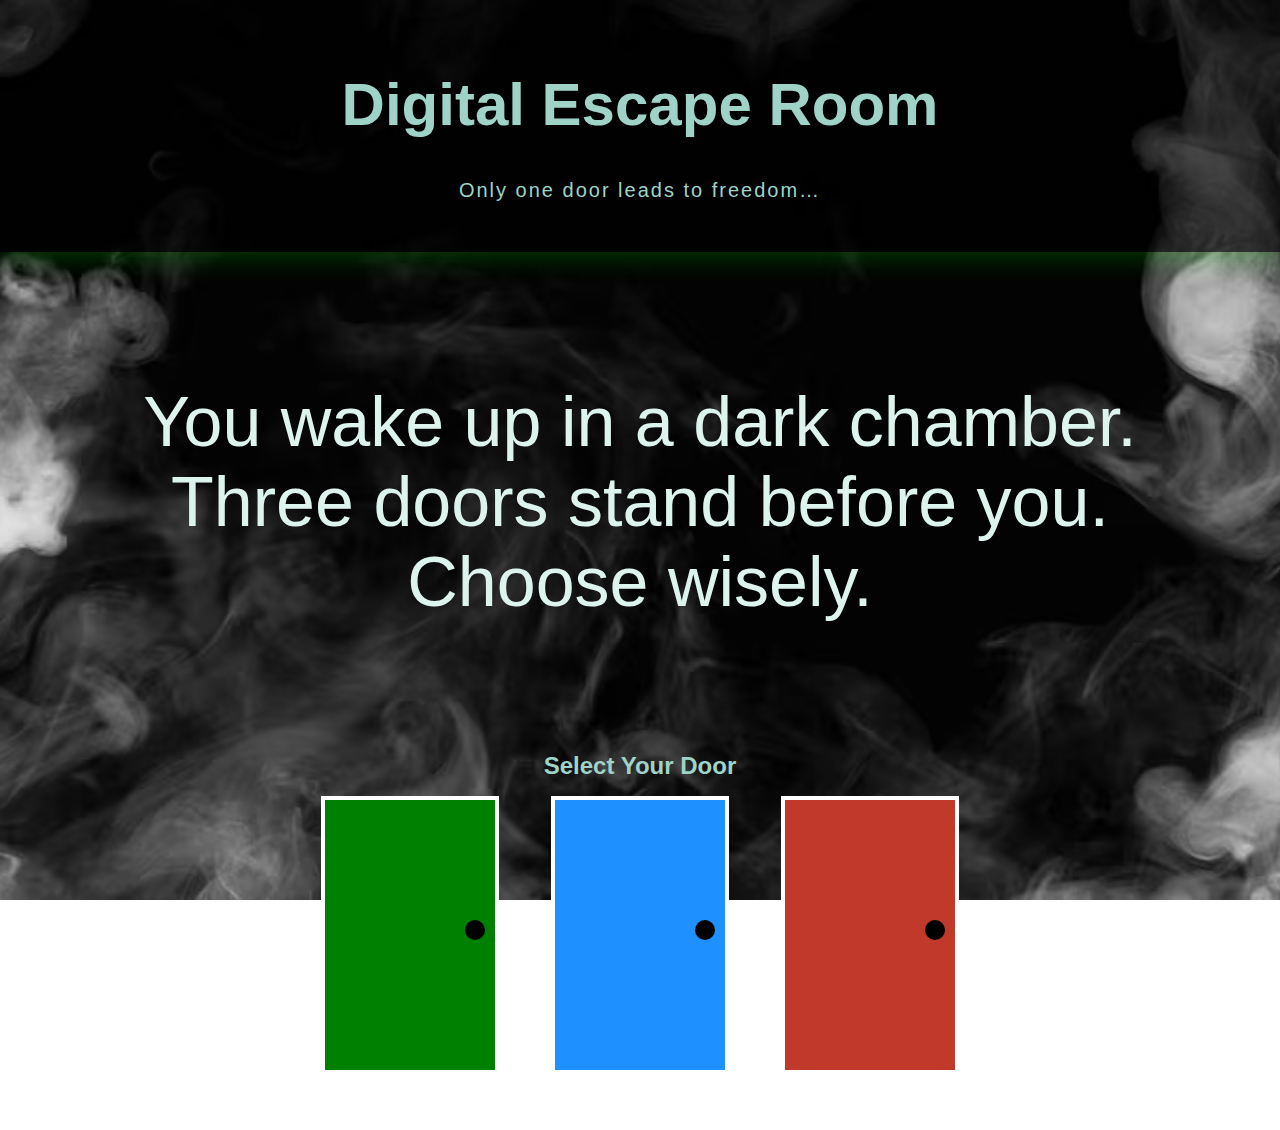
<file: index.html>
<!DOCTYPE html>
 <html lang="en"> 
<head> 
<meta charset="UTF-8"> 
<title>Escape Room – Immersive Experience</title> 
<link rel="stylesheet" href="style.css"> 
</head> 
<body> 
<header> 
<h1 style="font-size: 60px;">Digital Escape Room</h1> 
<p class="subtitle">Only one door leads to freedom…</p> 
</header> 
<p class="story"> You wake up in a dark chamber.<br> Three doors stand before you.<br> 
Choose wisely. </p> 
<h2>Select Your Door</h2> 
<div class="doors"> 
<!-- 🟢 GREEN DOOR --> 
<div class="door door-green"> 
<div class="door-front"> 
<div class="knob"></div> 
</div> 
<div class="door-back"> 
    <p class="outcome">🍀 Easy</p>
 <a href="level1.html" class="enter-btn">ENTER</a> </div> </div> 
 <!-- 🔵 BLUE DOOR --> 
  <div class="door door-blue">
 <div class="door-front"> 
<div class="knob"></div> 
</div> <div class="door-back"> 
<p class="outcome">🧩 Medium</p> 
<a href="medium1.html" class="enter-btn">ENTER</a> </div> </div> 
<!-- 🔴 HARD DOOR --> <div class="door door-red"> 
    <div class="door-front"> <div class="knob"></div> 
</div> <div class="door-back"> <p class="outcome">☠️ Hard</p> 
    <a href="hard1.html" class="enter-btn">ENTER</a> 
</div> 
</div> 
</div>  
</body> 
</html>
</file>
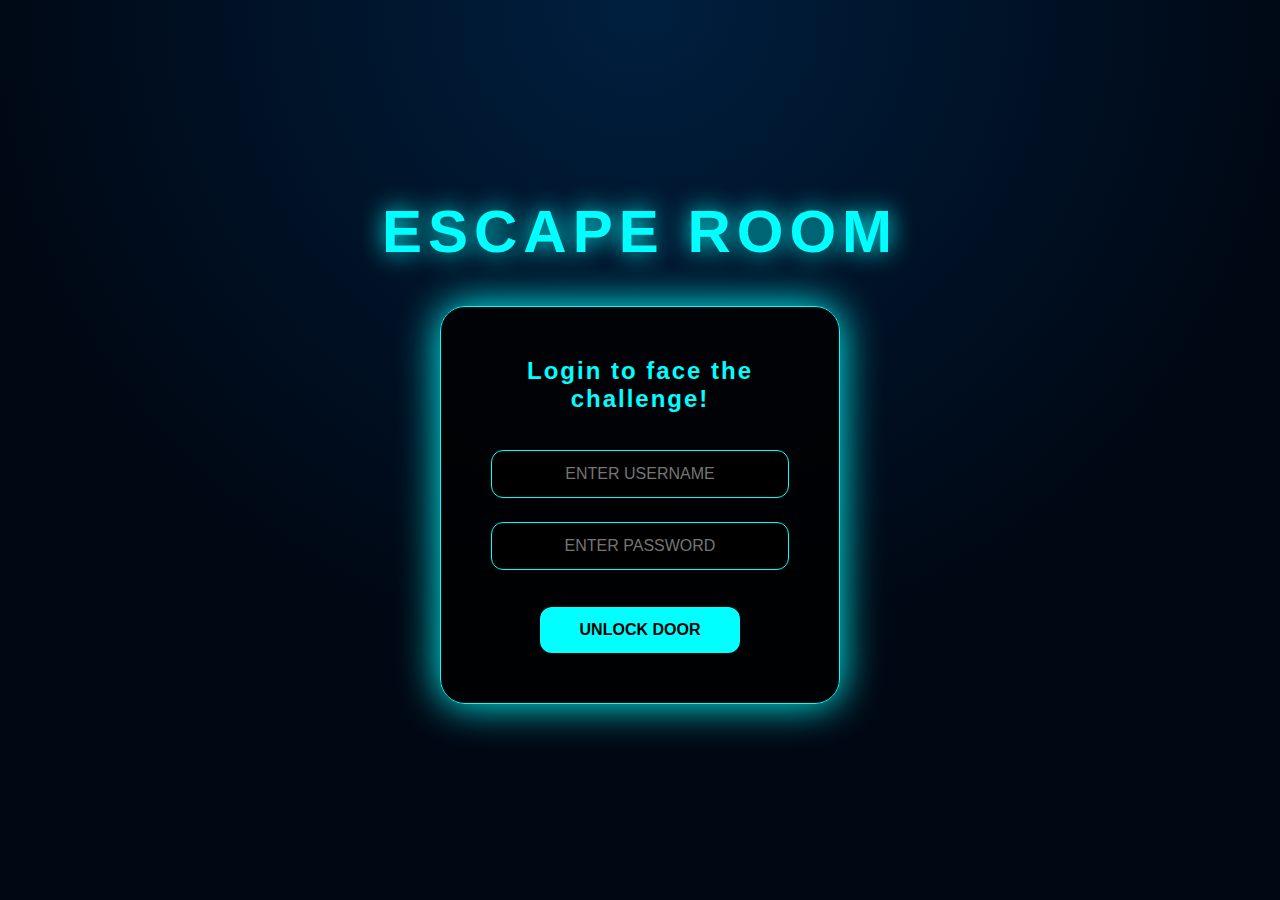
<file: exp3/index.html>
<!DOCTYPE html>
<html>
<head>
<title>Escape Room Access</title>

<style>
*{
    box-sizing:border-box;
    margin:0;
    padding:0;
    font-family:'Trebuchet MS', sans-serif;
}

body{
    height:100vh;
    display:flex;
    flex-direction:column;
    justify-content:center;
    align-items:center;
    background:
        radial-gradient(circle at top, #001f3f, #000814 60%),
        repeating-linear-gradient(
            45deg,
            rgba(0,255,255,0.03) 0px,
            rgba(0,255,255,0.03) 2px,
            transparent 2px,
            transparent 6px
        );
    color:#00ffff;
    overflow:hidden;
}

/* Main Page Heading */
.main-title{
    font-size:60px;
    margin-bottom:40px;
    letter-spacing:6px;
    text-shadow:0 0 25px #00ffff;
    animation: glowTitle 2s infinite alternate;
}

/* Main Lock Panel */
.lock-box{
    background:rgba(0,0,0,0.85);
    padding:50px;
    width:400px;
    border-radius:25px;
    text-align:center;
    box-shadow:0 0 40px #00ffff;
    border:1px solid #00ffff;
    animation: pulse 2s infinite alternate;
}

/* Title inside box */
h2{
    margin-bottom:25px;
    letter-spacing:2px;
}

/* Inputs */
input{
    width:100%;
    padding:14px;
    margin:12px 0;
    border-radius:12px;
    border:1px solid #00ffff;
    background:black;
    color:#00ffff;
    font-size:16px;
    text-align:center;
    outline:none;
    transition:0.3s;
}

input:focus{
    box-shadow:0 0 15px #00ffff;
}

/* Center Button */
.btn-container{
    display:flex;
    justify-content:center;
    margin-top:25px;
}

button{
    padding:14px 40px;
    background:#00ffff;
    color:black;
    border:none;
    border-radius:12px;
    font-weight:bold;
    font-size:16px;
    cursor:pointer;
    transition:0.3s;
}

button:hover{
    background:#00cccc;
    box-shadow:0 0 25px #00ffff;
    transform:scale(1.05);
}

/* Animations */
@keyframes pulse{
    from{ box-shadow:0 0 20px #00ffff; }
    to{ box-shadow:0 0 60px #00ffff; }
}

@keyframes glowTitle{
    from{ text-shadow:0 0 15px #00ffff; }
    to{ text-shadow:0 0 40px #00ffff; }
}
</style>
</head>

<body>

<h1 class="main-title">ESCAPE ROOM</h1>

<div class="lock-box">
    <h2>Login to face the challenge!</h2>

    <form action="main.html">
        <input type="text" placeholder="ENTER USERNAME" required>
        <input type="password" placeholder="ENTER PASSWORD" required>

        <div class="btn-container">
            <button type="submit">UNLOCK DOOR</button>
        </div>
    </form>
</div>

</body>
</html>
</file>
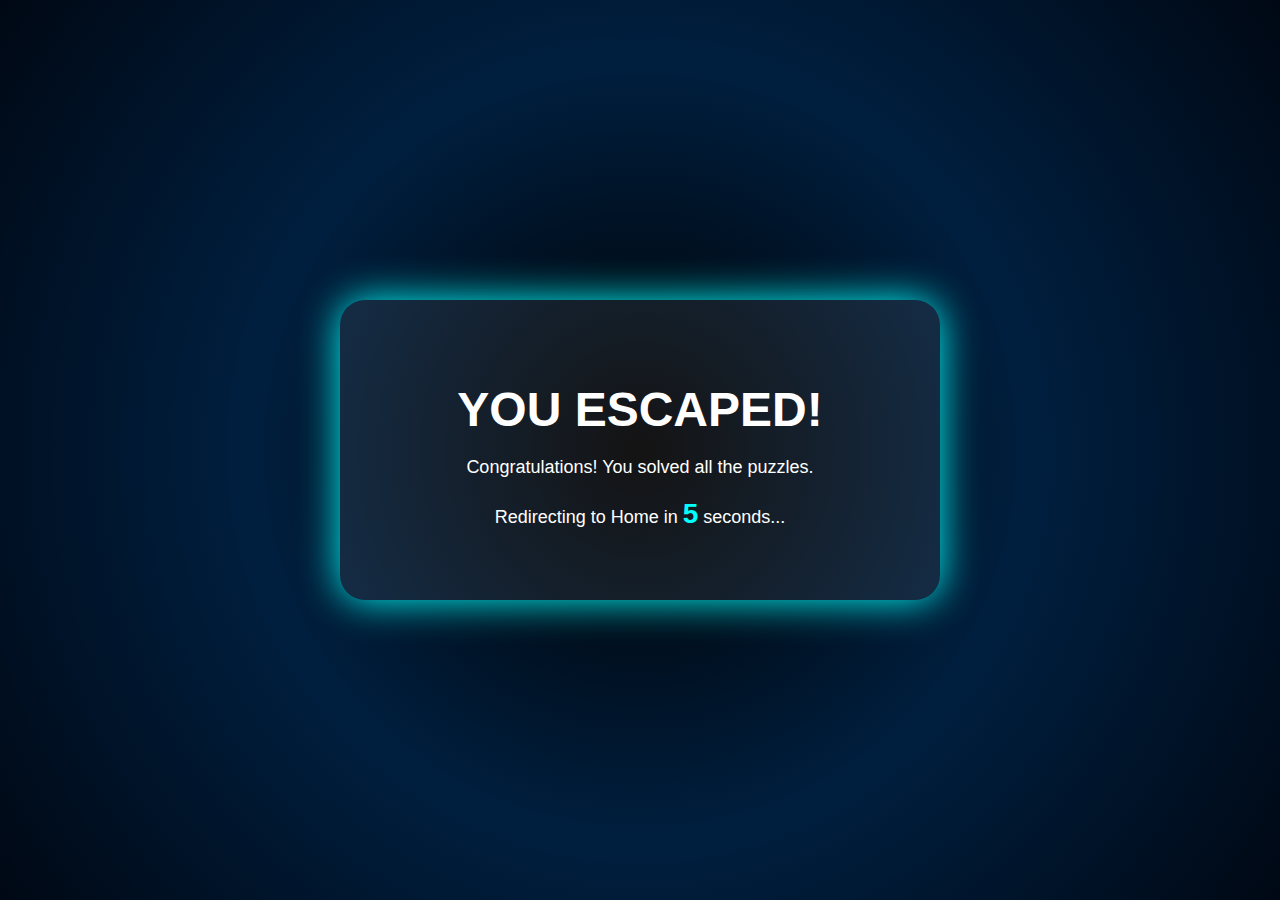
<file: escape.html>
<!DOCTYPE html>
<html>
<head>
<title>You Escaped!</title>

<style>
body{
    margin:0;
    height:100vh;
    display:flex;
    justify-content:center;
    align-items:center;
    font-family:Arial, sans-serif;
    background:radial-gradient(circle,#000,#001f3f,#000814);
    color:white;
    text-align:center;
    overflow:hidden;
}

.container{
    padding:50px;
    width:500px;
    background:rgba(255,255,255,0.08);
    border-radius:25px;
    box-shadow:0 0 40px #00ffff;
    animation: glow 2s infinite alternate;
}

h1{
    font-size:48px;
    margin-bottom:20px;
}

p{
    font-size:18px;
    margin-bottom:20px;
}

#count{
    font-size:28px;
    font-weight:bold;
    color:#00ffff;
}

@keyframes glow{
    from{ box-shadow:0 0 20px #00ffff; }
    to{ box-shadow:0 0 60px #00ffff; }
}
</style>
</head>

<body>

<div class="container">
    <h1> YOU ESCAPED! </h1>
    <p>Congratulations! You solved all the puzzles.</p>
    <p>Redirecting to Home in <span id="count">5</span> seconds...</p>
</div>

<script>
let timeLeft = 5;
let countdown = document.getElementById("count");

let timer = setInterval(function(){
    timeLeft--;
    countdown.textContent = timeLeft;

    if(timeLeft <= 0){
        clearInterval(timer);
        window.location.href = "index.html";
    }
}, 1000);
</script>

</body>
</html>
</file>
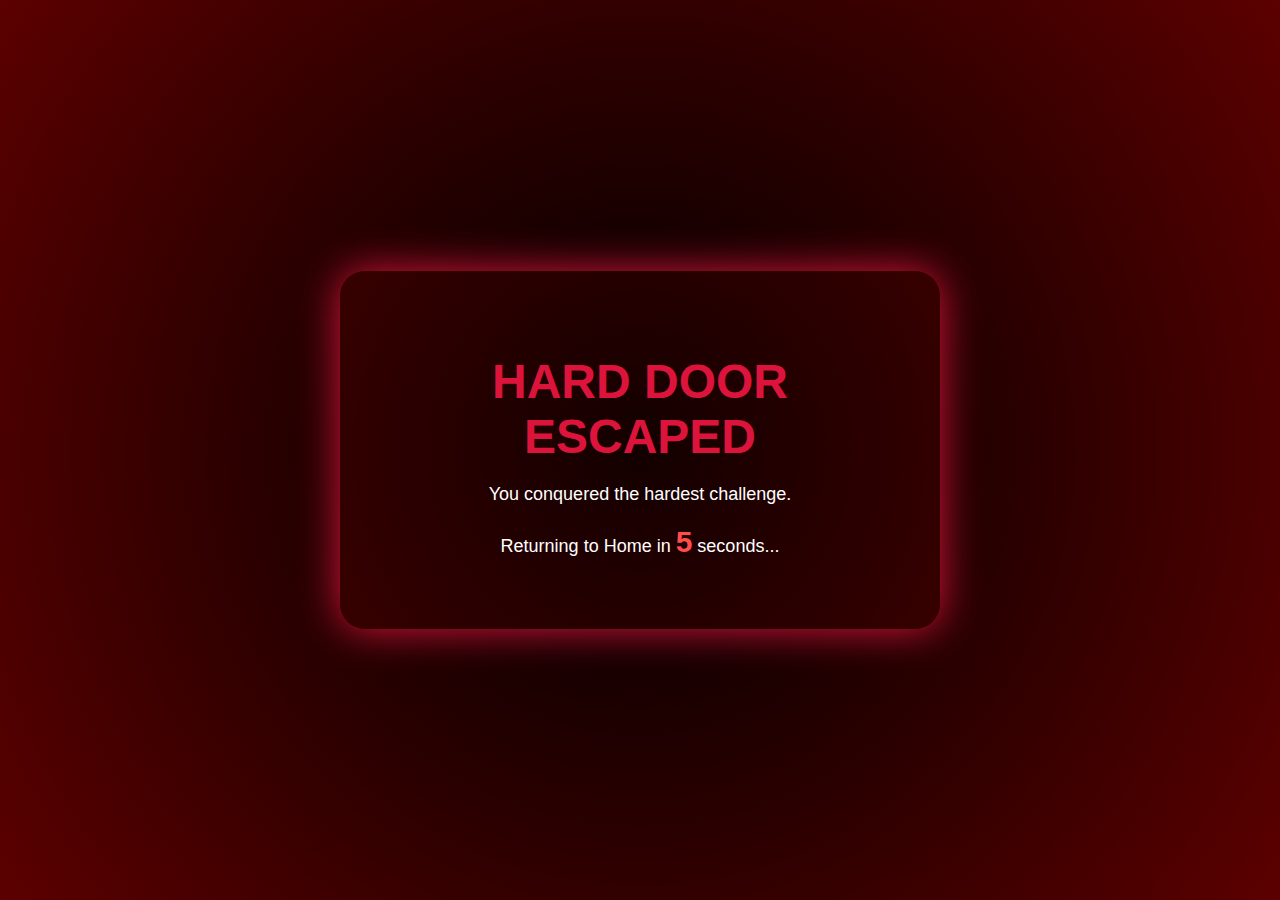
<file: escape1.html>
<!DOCTYPE html>
<html>
<head>
<title>Hard Door Escaped</title>

<style>
body{
    margin:0;
    height:100vh;
    display:flex;
    justify-content:center;
    align-items:center;
    font-family:Arial, sans-serif;
    background:radial-gradient(circle,#000,#2b0000,#5c0000);
    color:white;
    text-align:center;
    overflow:hidden;
}

.container{
    padding:50px;
    width:500px;
    background:rgba(255,0,0,0.08);
    border-radius:25px;
    box-shadow:0 0 40px crimson;
    animation: glow 2s infinite alternate;
}

h1{
    font-size:48px;
    margin-bottom:20px;
    color:crimson;
}

p{
    font-size:18px;
    margin-bottom:20px;
}

#count{
    font-size:30px;
    font-weight:bold;
    color:#ff4d4d;
}

@keyframes glow{
    from{ box-shadow:0 0 20px crimson; }
    to{ box-shadow:0 0 70px red; }
}
</style>
</head>

<body>

<div class="container">
    <h1>  HARD DOOR ESCAPED  </h1>
    <p>You conquered the hardest challenge.</p>
    <p>Returning to Home in <span id="count">5</span> seconds...</p>
</div>

<script>
let timeLeft = 5;
let countdown = document.getElementById("count");

let timer = setInterval(function(){
    timeLeft--;
    countdown.textContent = timeLeft;

    if(timeLeft <= 0){
        clearInterval(timer);
        window.location.href = "index.html";
    }
}, 1000);
</script>

</body>
</html>
</file>
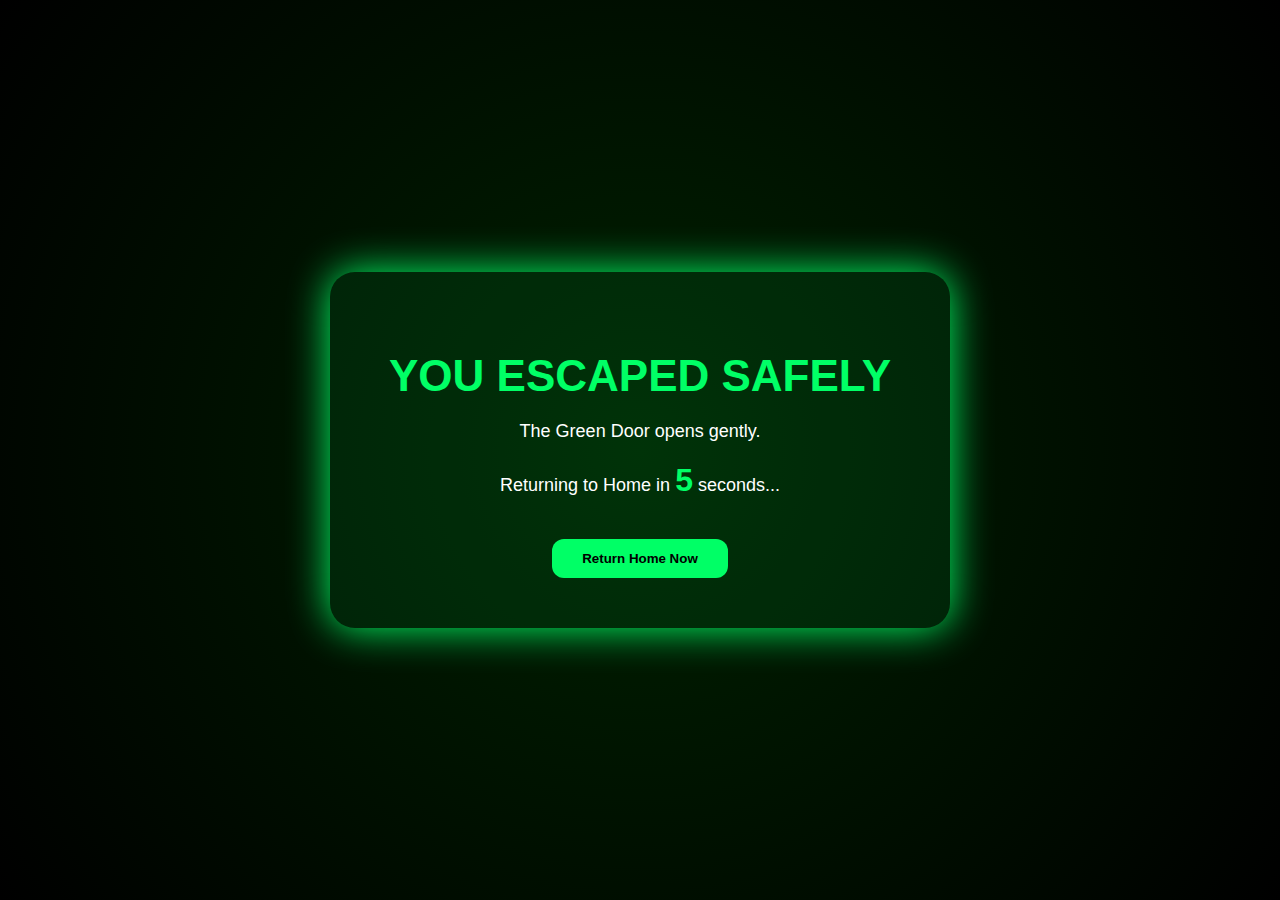
<file: escape2.html>
<!DOCTYPE html>
<html>
<head>
<title>Peaceful Escape</title>

<style>
body{
    margin:0;
    height:100vh;
    display:flex;
    justify-content:center;
    align-items:center;
    font-family:Arial, sans-serif;
    background:radial-gradient(circle,#002200,#000000);
    color:white;
    text-align:center;
}

.container{
    padding:50px;
    width:520px;
    background:rgba(0,255,100,0.08);
    border-radius:25px;
    box-shadow:0 0 40px #00ff66;
    animation: pulse 2s infinite alternate;
}

h1{
    font-size:44px;
    margin-bottom:20px;
    color:#00ff66;
}

p{
    font-size:18px;
    margin-bottom:20px;
}

#count{
    font-size:32px;
    font-weight:bold;
    color:#00ff66;
}

button{
    margin-top:20px;
    padding:12px 30px;
    border:none;
    border-radius:12px;
    background:#00ff66;
    color:black;
    font-weight:bold;
    cursor:pointer;
    transition:0.3s;
}

button:hover{
    background:#00cc55;
    box-shadow:0 0 20px #00ff66;
}

@keyframes pulse{
    from{ box-shadow:0 0 20px #00ff66; }
    to{ box-shadow:0 0 70px #00ff66; }
}
</style>
</head>

<body>

<div class="container">
    <h1> YOU ESCAPED SAFELY </h1>
    <p>The Green Door opens gently.</p>
    <p>Returning to Home in <span id="count">5</span> seconds...</p>

    <button onclick="window.location.href='index.html'">
         Return Home Now
    </button>
</div>

<script>
let timeLeft = 5;
let countdown = document.getElementById("count");

let timer = setInterval(function(){
    timeLeft--;
    countdown.textContent = timeLeft;

    if(timeLeft <= 0){
        clearInterval(timer);
        window.location.href = "index.html";
    }
}, 1000);
</script>

</body>
</html>
</file>
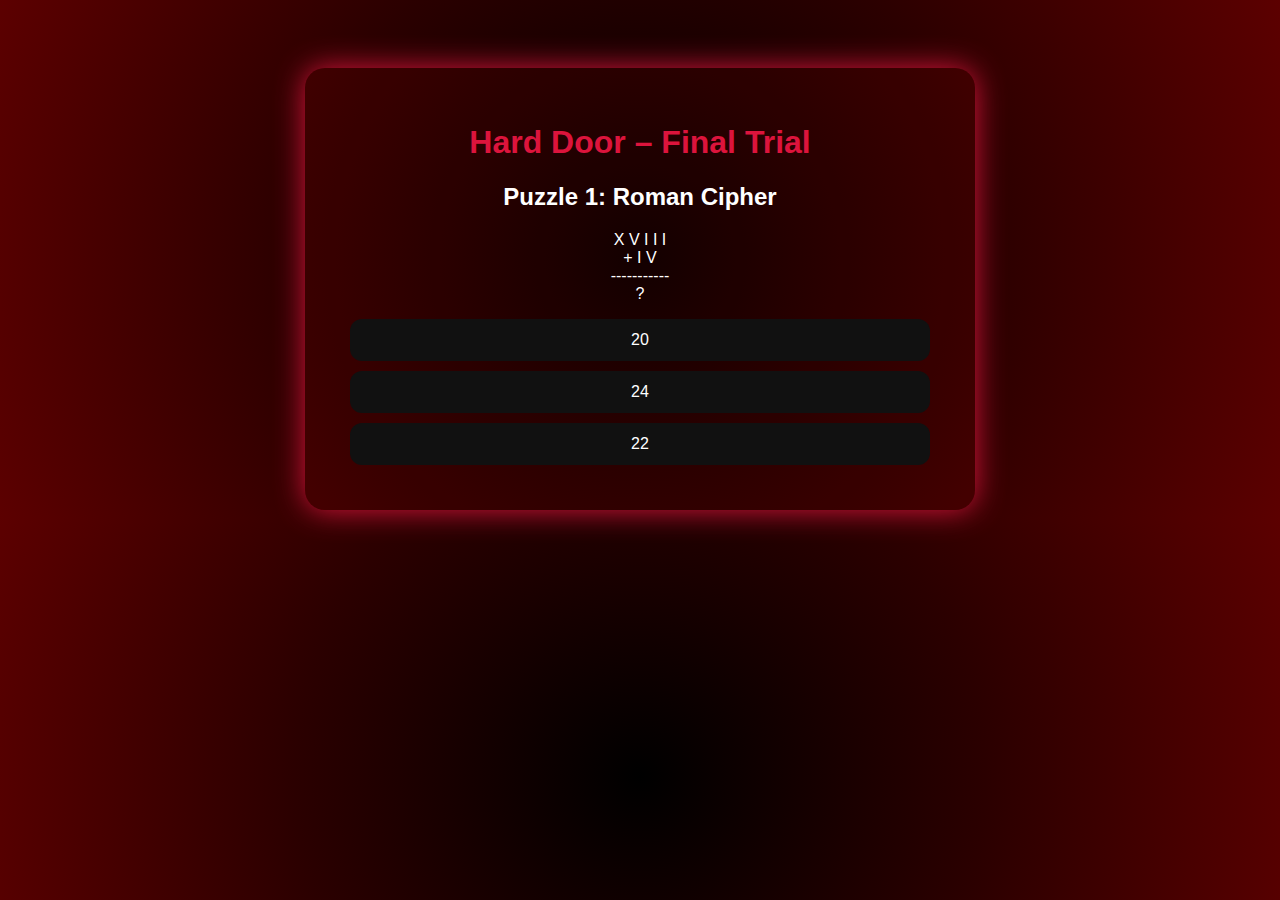
<file: hard1.html>
<!DOCTYPE html>
<html>
<head>
<title>🔴 Hard Door – Extreme Challenge</title>

<style>
body{
  font-family:Arial;
  text-align:center;
  background:radial-gradient(circle,#000,#2b0000,#5c0000);
  color:white;
  padding-top:60px;
}

.box{
  width:600px;
  margin:auto;
  background:rgba(255,0,0,0.08);
  padding:35px;
  border-radius:20px;
  box-shadow:0 0 30px crimson;
}

h1{
  color:crimson;
}

label{
  display:block;
  padding:12px;
  margin:10px;
  background:#111;
  border-radius:12px;
  cursor:pointer;
}

label:hover{
  background:crimson;
  color:black;
}

input{display:none;}

.correct,.wrong,
.puzzle2,.puzzle3,.final{
  display:none;
  margin-top:20px;
  padding:15px;
  border-radius:15px;
}

button{
  padding:12px 25px;
  margin-top:20px;
  border:none;
  border-radius:12px;
  background:red;
  color:white;
  font-weight:bold;
  cursor:pointer;
  transition:0.3s;
}

button:hover{
  background:#ff1a1a;
  box-shadow:0 0 15px crimson;
}
</style>
</head>

<body>

<div class="box">

<h1> Hard Door – Final Trial</h1>

<!-- PUZZLE 1 -->
<h2> Puzzle 1: Roman Cipher</h2>

<p>
X V I I I<br>
+ I V<br>
-----------<br>
?
</p>

<input type="radio" name="p1" id="h1w1">
<label for="h1w1">20</label>

<input type="radio" name="p1" id="h1w2">
<label for="h1w2">24</label>

<input type="radio" name="p1" id="h1c">
<label for="h1c">22</label>

<div class="wrong1 wrong">❌ Wrong calculation.</div>
<div class="correct1 correct">✅ Correct! Puzzle 2 unlocked.</div>

<!-- PUZZLE 2 -->
<div class="puzzle2">

<h2> Puzzle 2: The Two Guardians</h2>

<p>
Two guardians stand before two doors.<br>
One always lies. One always tells truth.<br>
You may ask ONE question to ONE guardian.<br>
Which question guarantees safety?
</p>

<input type="radio" name="p2" id="h2w1">
<label for="h2w1">"Which door is safe?"</label>

<input type="radio" name="p2" id="h2w2">
<label for="h2w2">"Are you the liar?"</label>

<input type="radio" name="p2" id="h2c">
<label for="h2c">
"If I asked the other guardian which door is safe,
which would he choose?"
</label>

<div class="wrong2 wrong">❌ Incorrect question!</div>
<div class="correct2 correct">✅ Correct! Final puzzle unlocked.</div>

</div>

<!-- PUZZLE 3 -->
<div class="puzzle3">

<h2> Puzzle 3: Cipher Decode</h2>

<p>
1 = A<br>
2 = B<br>
...<br>
26 = Z<br><br>
8 - 1 - 18 - 4
</p>

<input type="radio" name="p3" id="h3w1">
<label for="h3w1">FIRE</label>

<input type="radio" name="h3w2" id="h3w2">
<label for="h3w2">FEAR</label>

<input type="radio" name="p3" id="h3c">
<label for="h3c">HARD</label>

<div class="wrong3 wrong">❌ The cipher rejects you!</div>

<div class="final">
 CONGRATULATIONS!  
<br><br>
You conquered the Hard Door!
<br><br>


<button onclick="window.location.href='escape1.html'">
 RETURN HOME
</button>

</div>

</div>

</div>

<script>

/* Hide puzzles initially */
document.querySelector(".puzzle2").style.display = "none";
document.querySelector(".puzzle3").style.display = "none";

/* Puzzle 1 */
document.querySelectorAll('input[name="p1"]').forEach(option => {
  option.addEventListener("change", function(){

    document.querySelector(".wrong1").style.display = "none";
    document.querySelector(".correct1").style.display = "none";

    if(this.id === "h1c"){
      document.querySelector(".correct1").style.display = "block";
      document.querySelector(".correct1").style.background = "lightgreen";
      document.querySelector(".correct1").style.color = "black";
      document.querySelector(".puzzle2").style.display = "block";
    } else {
      document.querySelector(".wrong1").style.display = "block";
      document.querySelector(".wrong1").style.background = "crimson";
    }
  });
});

/* Puzzle 2 */
document.querySelectorAll('input[name="p2"]').forEach(option => {
  option.addEventListener("change", function(){

    document.querySelector(".wrong2").style.display = "none";
    document.querySelector(".correct2").style.display = "none";

    if(this.id === "h2c"){
      document.querySelector(".correct2").style.display = "block";
      document.querySelector(".correct2").style.background = "lightgreen";
      document.querySelector(".correct2").style.color = "black";
      document.querySelector(".puzzle3").style.display = "block";
    } else {
      document.querySelector(".wrong2").style.display = "block";
      document.querySelector(".wrong2").style.background = "crimson";
    }
  });
});

/* Puzzle 3 */
document.querySelectorAll('input[name="p3"]').forEach(option => {
  option.addEventListener("change", function(){

    document.querySelector(".wrong3").style.display = "none";
    document.querySelector(".final").style.display = "none";

    if(this.id === "h3c"){
      document.querySelector(".final").style.display = "block";
      document.querySelector(".final").style.background = "lightgreen";
      document.querySelector(".final").style.color = "black";
    } else {
      document.querySelector(".wrong3").style.display = "block";
      document.querySelector(".wrong3").style.background = "crimson";
    }
  });
});

</script>

</body>
</html>
</file>
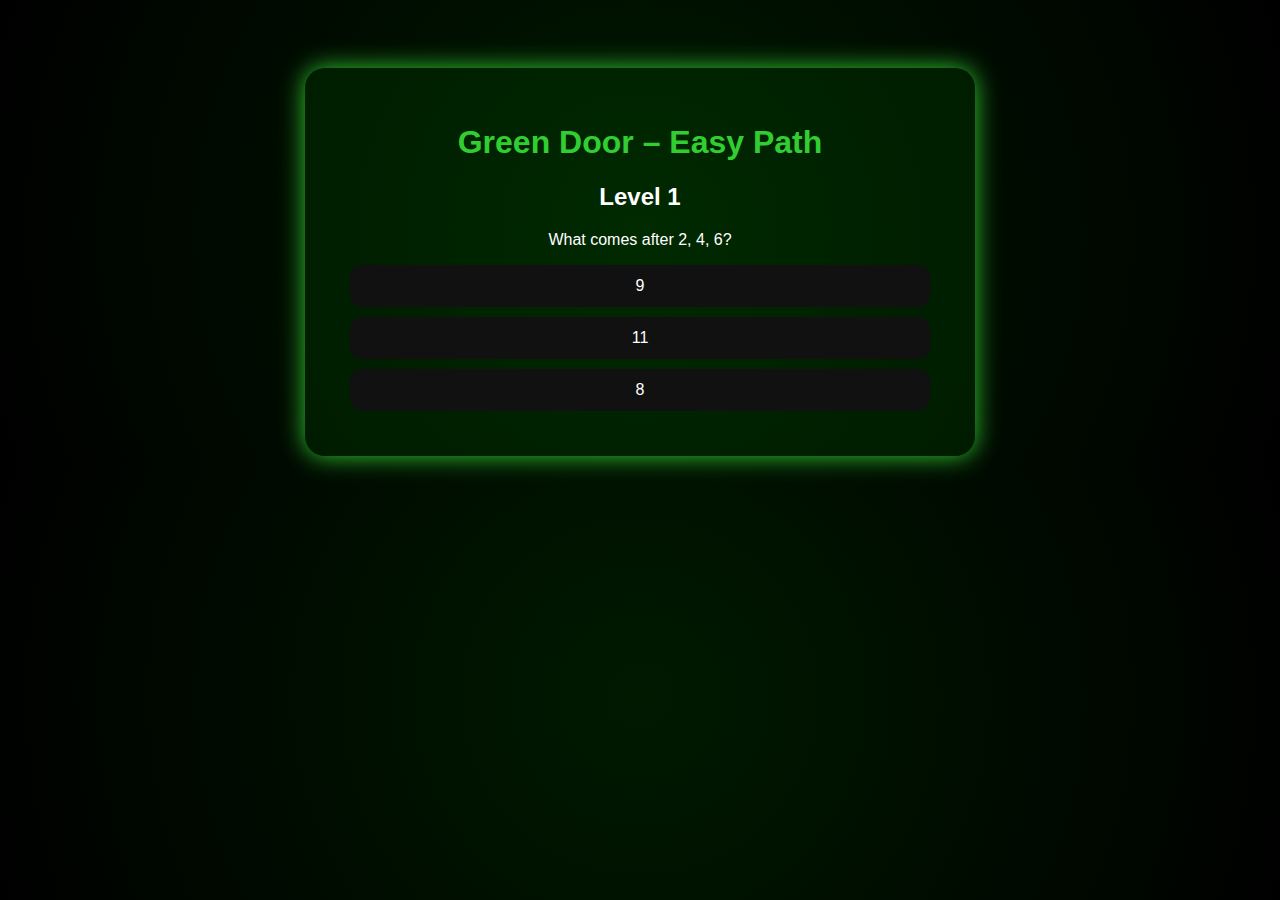
<file: level1.html>
<!DOCTYPE html>
<html>
<head>
<title>🟢 Green Door – Easy Path</title>

<style>
body{
  font-family:Arial;
  text-align:center;
  background:radial-gradient(circle,#001a00,#000000);
  color:white;
  padding-top:60px;
}

.box{
  width:600px;
  margin:auto;
  background:rgba(0,255,0,0.07);
  padding:35px;
  border-radius:20px;
  box-shadow:0 0 25px limegreen;
}

h1{
  color:limegreen;
}

label{
  display:block;
  padding:12px;
  margin:10px;
  background:#111;
  border-radius:12px;
  cursor:pointer;
}

label:hover{
  background:limegreen;
  color:black;
}

input{display:none;}

.correct,.wrong,
.level2,.level3,.final{
  display:none;
  margin-top:20px;
  padding:15px;
  border-radius:15px;
}

button{
  padding:12px 25px;
  margin-top:20px;
  border:none;
  border-radius:12px;
  background:limegreen;
  color:black;
  font-weight:bold;
  cursor:pointer;
  transition:0.3s;
}

button:hover{
  background:#00ff66;
  box-shadow:0 0 15px limegreen;
}
</style>
</head>

<body>

<div class="box">

<h1> Green Door – Easy Path</h1>

<!-- LEVEL 1 -->
<h2>Level 1</h2>
<p>What comes after 2, 4, 6?</p>

<input type="radio" name="g1" id="l1w1">
<label for="l1w1">9</label>

<input type="radio" name="g1" id="l1w2">
<label for="l1w2">11</label>

<input type="radio" name="g1" id="l1c">
<label for="l1c">8</label>

<div class="wrong1 wrong">❌ Wrong code!</div>
<div class="correct1 correct">✅ Correct! Level 2 unlocked.</div>

<!-- LEVEL 2 -->
<div class="level2">

<h2>Level 2</h2>
<p>I speak without a mouth and hear without ears. What am I?</p>

<input type="radio" name="g2" id="l2w1">
<label for="l2w1">Shadow</label>

<input type="radio" name="g2" id="l2w2">
<label for="l2w2">Ghost</label>

<input type="radio" name="g2" id="l2c">
<label for="l2c">Echo</label>

<div class="wrong2 wrong">❌ Wrong answer!</div>
<div class="correct2 correct">✅ Correct! Final level unlocked.</div>

</div>

<!-- LEVEL 3 -->
<div class="level3">

<h2>Final Level</h2>
<p>What disappears when you say its name?</p>

<input type="radio" name="g3" id="l3w1">
<label for="l3w1">Darkness</label>

<input type="radio" name="g3" id="l3c">
<label for="l3c">Silence</label>

<input type="radio" name="g3" id="l3w2">
<label for="l3w2">Fear</label>

<div class="wrong3 wrong">❌ Wrong! The door remains shut.</div>

<div class="final">
 CONGRATULATIONS!  
<br><br>
You completed the Green Door path!
<br><br>




<br><br>

<button onclick="window.location.href='escape2.html'">
 RETURN HOME
</button>

</div>

</div>

</div>

<script>

/* Hide levels initially */
document.querySelector(".level2").style.display = "none";
document.querySelector(".level3").style.display = "none";

/* Level 1 */
document.querySelectorAll('input[name="g1"]').forEach(option => {
  option.addEventListener("change", function(){

    document.querySelector(".wrong1").style.display = "none";
    document.querySelector(".correct1").style.display = "none";

    if(this.id === "l1c"){
      document.querySelector(".correct1").style.display = "block";
      document.querySelector(".correct1").style.background = "lightgreen";
      document.querySelector(".correct1").style.color = "black";
      document.querySelector(".level2").style.display = "block";
    } else {
      document.querySelector(".wrong1").style.display = "block";
      document.querySelector(".wrong1").style.background = "darkgreen";
    }
  });
});

/* Level 2 */
document.querySelectorAll('input[name="g2"]').forEach(option => {
  option.addEventListener("change", function(){

    document.querySelector(".wrong2").style.display = "none";
    document.querySelector(".correct2").style.display = "none";

    if(this.id === "l2c"){
      document.querySelector(".correct2").style.display = "block";
      document.querySelector(".correct2").style.background = "lightgreen";
      document.querySelector(".correct2").style.color = "black";
      document.querySelector(".level3").style.display = "block";
    } else {
      document.querySelector(".wrong2").style.display = "block";
      document.querySelector(".wrong2").style.background = "darkgreen";
    }
  });
});

/* Level 3 */
document.querySelectorAll('input[name="g3"]').forEach(option => {
  option.addEventListener("change", function(){

    document.querySelector(".wrong3").style.display = "none";
    document.querySelector(".final").style.display = "none";

    if(this.id === "l3c"){
      document.querySelector(".final").style.display = "block";
      document.querySelector(".final").style.background = "lightgreen";
      document.querySelector(".final").style.color = "black";
    } else {
      document.querySelector(".wrong3").style.display = "block";
      document.querySelector(".wrong3").style.background = "darkgreen";
    }
  });
});

</script>

</body>
</html>
</file>
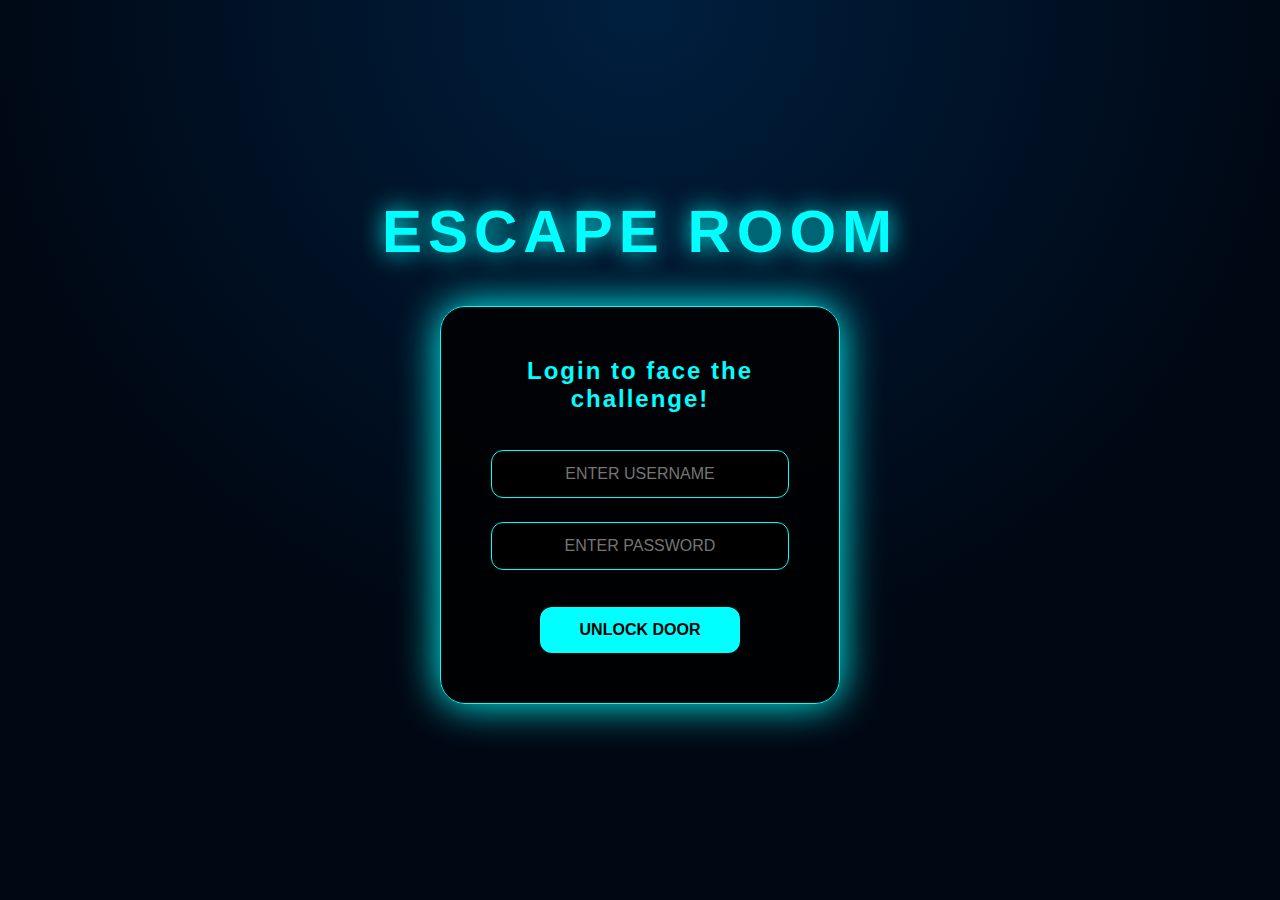
<file: login.html>
<!DOCTYPE html>
<html>
<head>
<title>Escape Room Access</title>

<style>
*{
    box-sizing:border-box;
    margin:0;
    padding:0;
    font-family:'Trebuchet MS', sans-serif;
}

body{
    height:100vh;
    display:flex;
    flex-direction:column;
    justify-content:center;
    align-items:center;
    background:
        radial-gradient(circle at top, #001f3f, #000814 60%),
        repeating-linear-gradient(
            45deg,
            rgba(0,255,255,0.03) 0px,
            rgba(0,255,255,0.03) 2px,
            transparent 2px,
            transparent 6px
        );
    color:#00ffff;
    overflow:hidden;
}

/* Main Page Heading */
.main-title{
    font-size:60px;
    margin-bottom:40px;
    letter-spacing:6px;
    text-shadow:0 0 25px #00ffff;
    animation: glowTitle 2s infinite alternate;
}

/* Main Lock Panel */
.lock-box{
    background:rgba(0,0,0,0.85);
    padding:50px;
    width:400px;
    border-radius:25px;
    text-align:center;
    box-shadow:0 0 40px #00ffff;
    border:1px solid #00ffff;
    animation: pulse 2s infinite alternate;
}

/* Title inside box */
h2{
    margin-bottom:25px;
    letter-spacing:2px;
}

/* Inputs */
input{
    width:100%;
    padding:14px;
    margin:12px 0;
    border-radius:12px;
    border:1px solid #00ffff;
    background:black;
    color:#00ffff;
    font-size:16px;
    text-align:center;
    outline:none;
    transition:0.3s;
}

input:focus{
    box-shadow:0 0 15px #00ffff;
}

/* Center Button */
.btn-container{
    display:flex;
    justify-content:center;
    margin-top:25px;
}

button{
    padding:14px 40px;
    background:#00ffff;
    color:black;
    border:none;
    border-radius:12px;
    font-weight:bold;
    font-size:16px;
    cursor:pointer;
    transition:0.3s;
}

button:hover{
    background:#00cccc;
    box-shadow:0 0 25px #00ffff;
    transform:scale(1.05);
}

/* Animations */
@keyframes pulse{
    from{ box-shadow:0 0 20px #00ffff; }
    to{ box-shadow:0 0 60px #00ffff; }
}

@keyframes glowTitle{
    from{ text-shadow:0 0 15px #00ffff; }
    to{ text-shadow:0 0 40px #00ffff; }
}
</style>
</head>

<body>

<h1 class="main-title">ESCAPE ROOM</h1>

<div class="lock-box">
    <h2>Login to face the challenge!</h2>

    <form action="index.html">
        <input type="text" placeholder="ENTER USERNAME" required>
        <input type="password" placeholder="ENTER PASSWORD" required>

        <div class="btn-container">
            <button type="submit">UNLOCK DOOR</button>
        </div>
    </form>
</div>

</body>
</html>
</file>
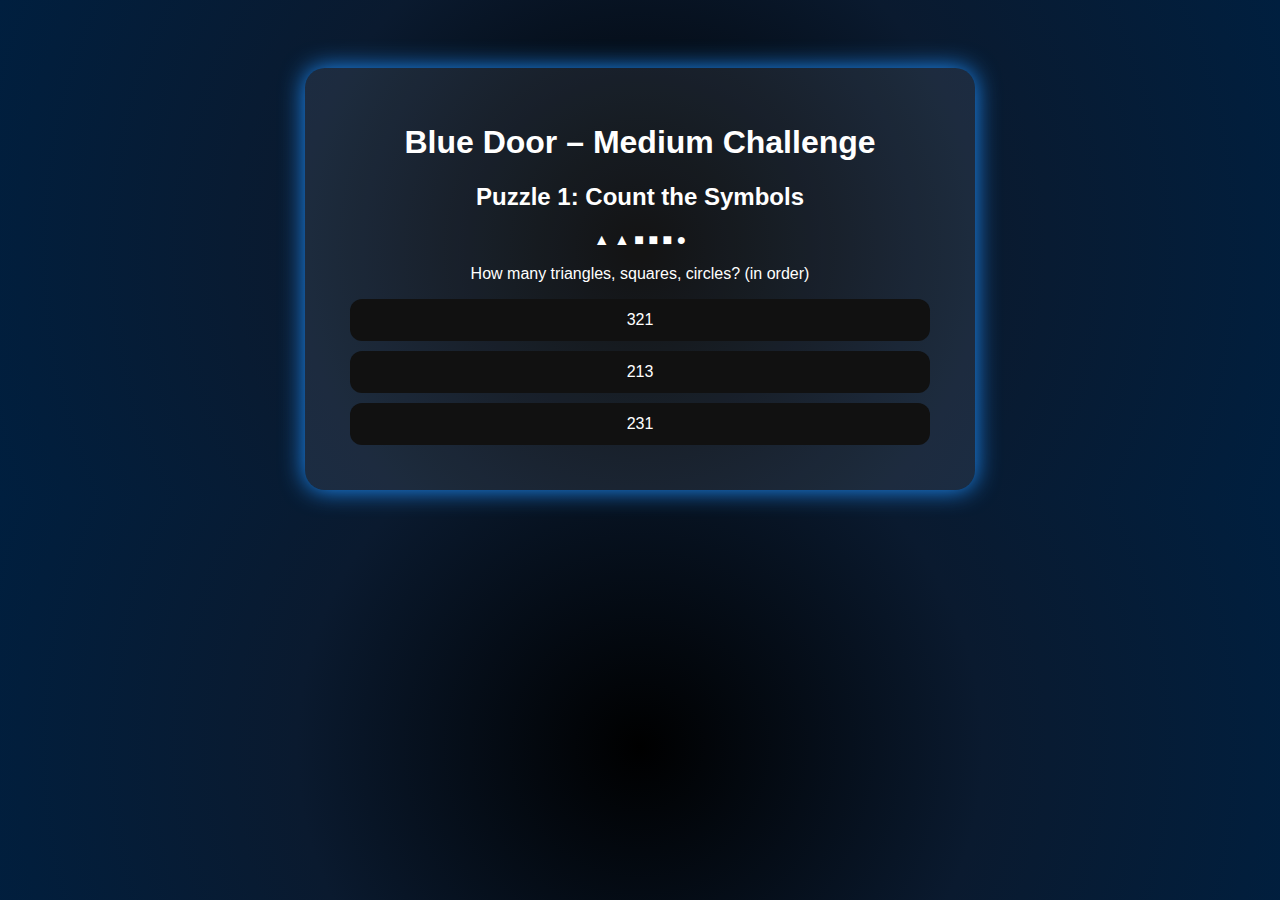
<file: medium1.html>
<!DOCTYPE html>
<html>
<head>
<title>Blue Door – Medium Challenge</title>

<style>
body{
  font-family:Arial;
  text-align:center;
  background:radial-gradient(circle,#000,#0a1a2f,#001f3f);
  color:white;
  padding-top:60px;
}

.box{
  width:600px;
  margin:auto;
  background:rgba(255,255,255,0.08);
  padding:35px;
  border-radius:20px;
  box-shadow:0 0 25px #1e90ff;
}

label{
  display:block;
  padding:12px;
  margin:10px;
  background:#111;
  border-radius:12px;
  cursor:pointer;
}

label:hover{
  background:#1e90ff;
  color:black;
}

input{display:none;}

.correct,.wrong,
.puzzle2,.puzzle3,.final{
  display:none;
  margin-top:20px;
  padding:15px;
  border-radius:15px;
}

button{
  padding:12px 25px;
  margin-top:20px;
  border:none;
  border-radius:12px;
  background:#00ffff;
  color:black;
  font-weight:bold;
  cursor:pointer;
  transition:0.3s;
}

button:hover{
  background:#00bcd4;
  box-shadow:0 0 15px #00ffff;
}
</style>
</head>

<body>

<div class="box">

<h1> Blue Door – Medium Challenge</h1>

<!-- PUZZLE 1 -->
<h2> Puzzle 1: Count the Symbols</h2>
<p>▲ ▲ ■ ■ ■ ●</p>
<p>How many triangles, squares, circles? (in order)</p>

<input type="radio" name="p1" id="b1w1">
<label for="b1w1">321</label>

<input type="radio" name="p1" id="b1w2">
<label for="b1w2">213</label>

<input type="radio" name="p1" id="b1c">
<label for="b1c">231</label>

<div class="wrong1 wrong">❌ Wrong code!</div>
<div class="correct1 correct">✅ Correct! Puzzle 2 unlocked.</div>

<!-- PUZZLE 2 -->
<div class="puzzle2">

<h2> Puzzle 2</h2>
<p>I have keys but no locks.<br>
I have space but no room.<br>
You can enter but can’t go outside.<br>
What am I?</p>

<input type="radio" name="p2" id="b2w1">
<label for="b2w1">Piano</label>

<input type="radio" name="p2" id="b2w2">
<label for="b2w2">Map</label>

<input type="radio" name="p2" id="b2c">
<label for="b2c">Keyboard</label>

<div class="wrong2 wrong">❌ Incorrect answer!</div>
<div class="correct2 correct">✅ Correct! Final puzzle unlocked.</div>

</div>

<!-- PUZZLE 3 -->
<div class="puzzle3">

<h2> Puzzle 3: Number Pattern</h2>
<p>2 → 6<br>
3 → 12<br>
4 → 20<br>
5 → ?</p>

<input type="radio" name="p3" id="b3w1">
<label for="b3w1">25</label>

<input type="radio" name="p3" id="b3w2">
<label for="b3w2">28</label>

<input type="radio" name="p3" id="b3c">
<label for="b3c">30</label>

<div class="wrong3 wrong">❌ Wrong pattern!</div>

<div class="final">
 CONGRATULATIONS!  
<br><br>
You conquered the Blue Door!
<br><br>
<button onclick="window.location.href='escape.html'">
EXIT ROOM
</button>
</div>

</div>

</div>

<script>

/* Hide puzzles initially */
document.querySelector(".puzzle2").style.display = "none";
document.querySelector(".puzzle3").style.display = "none";

/* Puzzle 1 */
document.querySelectorAll('input[name="p1"]').forEach(option => {
  option.addEventListener("change", function(){

    document.querySelector(".wrong1").style.display = "none";
    document.querySelector(".correct1").style.display = "none";

    if(this.id === "b1c"){
      document.querySelector(".correct1").style.display = "block";
      document.querySelector(".correct1").style.background = "lightgreen";
      document.querySelector(".correct1").style.color = "black";
      document.querySelector(".puzzle2").style.display = "block";
    } else {
      document.querySelector(".wrong1").style.display = "block";
      document.querySelector(".wrong1").style.background = "crimson";
    }
  });
});

/* Puzzle 2 */
document.querySelectorAll('input[name="p2"]').forEach(option => {
  option.addEventListener("change", function(){

    document.querySelector(".wrong2").style.display = "none";
    document.querySelector(".correct2").style.display = "none";

    if(this.id === "b2c"){
      document.querySelector(".correct2").style.display = "block";
      document.querySelector(".correct2").style.background = "lightgreen";
      document.querySelector(".correct2").style.color = "black";
      document.querySelector(".puzzle3").style.display = "block";
    } else {
      document.querySelector(".wrong2").style.display = "block";
      document.querySelector(".wrong2").style.background = "crimson";
    }
  });
});

/* Puzzle 3 */
document.querySelectorAll('input[name="p3"]').forEach(option => {
  option.addEventListener("change", function(){

    document.querySelector(".wrong3").style.display = "none";
    document.querySelector(".final").style.display = "none";

    if(this.id === "b3c"){
      document.querySelector(".final").style.display = "block";
      document.querySelector(".final").style.background = "lightgreen";
      document.querySelector(".final").style.color = "black";
    } else {
      document.querySelector(".wrong3").style.display = "block";
      document.querySelector(".wrong3").style.background = "crimson";
    }
  });
});

</script>

</body>
</html>
</file>
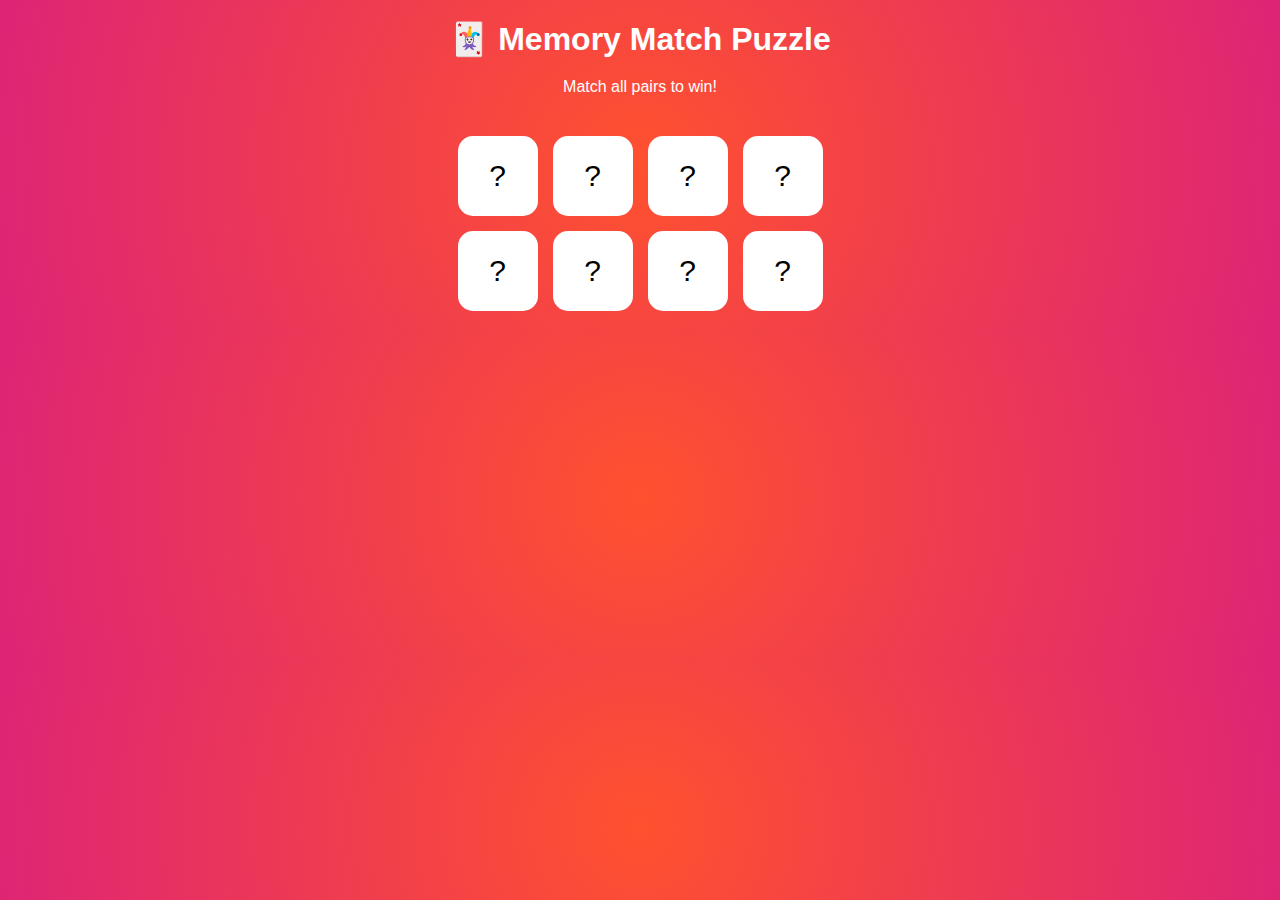
<file: memory.html>
<!DOCTYPE html>
<html>
<head>
  <title>Memory Puzzle</title>
  <style>
    body {
      font-family: Arial;
      text-align: center;
      background: radial-gradient(circle, #ff512f, #dd2476);
      color: white;
    }

    h1 { margin: 20px; }

    .grid {
      display: grid;
      grid-template-columns: repeat(4, 80px);
      gap: 15px;
      justify-content: center;
      margin-top: 40px;
    }

    .card {
      width: 80px;
      height: 80px;
      background: white;
      color: black;
      font-size: 30px;
      display: flex;
      justify-content: center;
      align-items: center;
      cursor: pointer;
      border-radius: 15px;
    }

    .matched {
      background: lightgreen;
      cursor: default;
    }
  </style>
</head>

<body>
  <h1>🃏 Memory Match Puzzle</h1>
  <p>Match all pairs to win!</p>

  <div class="grid" id="game"></div>
  <h2 id="msg"></h2>

  <script>
    let symbols = ["🍎","🍎","🍌","🍌","🍇","🍇","🍉","🍉"];
    symbols.sort(() => 0.5 - Math.random());

    let first = null;
    let second = null;
    let matchedPairs = 0;

    const game = document.getElementById("game");

    symbols.forEach(symbol => {
      let card = document.createElement("div");
      card.classList.add("card");
      card.innerHTML = "?";

      card.onclick = function () {
        if (card.classList.contains("matched") || card === first) return;

        card.innerHTML = symbol;

        if (!first) {
          first = card;
        } else {
          second = card;

          if (first.innerHTML === second.innerHTML) {
            first.classList.add("matched");
            second.classList.add("matched");
            matchedPairs++;

            if (matchedPairs === 4) {
              document.getElementById("msg").innerHTML =
                "🎉 You matched all pairs!";
            }

            first = null;
            second = null;
          } else {
            setTimeout(() => {
              first.innerHTML = "?";
              second.innerHTML = "?";
              first = null;
              second = null;
            }, 800);
          }
        }
      };

      game.appendChild(card);
    });
  </script>
</body>
</html>
</file>
<file: style.css>
*{
    box-sizing:border-box;
    font-family:'Lucida Sans', sans-serif;
    
}

body{
    margin:0;
    color:#9fd3c7;
    text-align:center;

    /* SMOKE BACKGROUND */
    background-image: url("smoke1.avif");

    background-size:cover;
    background-position:center;
    background-repeat:no-repeat;
    background-attachment:fixed; /* cinematic effect */
}

/* HEADER */
header{
    padding:30px;
    background:rgba(0,0,0,0.6); /* semi-transparent */
    box-shadow:0 0 30px rgba(0,255,0,0.3);
}

.subtitle{
    letter-spacing:2px;
    font-size:20px;
}

.story{
    padding:100px;
    margin:30px;
    font-size:70px;
    color: rgb(221, 244, 238);
}

/* DOORS CONTAINER */
.doors{
    display:flex;
    justify-content:center;
    gap:60px;
    margin-bottom:60px;
}

/* DOOR BASE */
.door{
    position:relative;
    width:170px;
    height:270px;
    perspective:1000px;
}

/* DOOR FRONT */
.door-front{
    position:absolute;
    inset:0;
    transform-origin:left;
    transition:1s;
    z-index:2;
}

/* OPEN ON HOVER */
.door:hover .door-front{
    transform:rotateY(-140deg);
}

/* DOOR KNOB */
.knob{
    width:20px;
    height:20px;
    background:black;
    border-radius:50%;
    position:absolute;
    top:120px;
    left:140px;
}

/* DOOR BACK */
.door-back{
    position:absolute;
    inset:0;
    background:#000;
    outline:4px solid white;
    display:flex;
    flex-direction:column;
    align-items:center;
    justify-content:center;
    gap:15px;
}

/* BUTTON BASE */
.enter-btn{
    padding:10px 20px;
    text-decoration:none;
    border-radius:10px;
    font-weight:bold;
    color:black;
    box-shadow:0 0 15px;
    transition:0.3s;
}

/* GREEN DOOR */
.door-green .door-front{
    background:green;
}
.door-green .enter-btn{
    background:limegreen;
    box-shadow:0 0 15px lime;
}

/* BLUE DOOR */
.door-blue .door-front{
    background:#1e90ff;
}
.door-blue .enter-btn{
    background:#1e90ff;
    box-shadow:0 0 15px #1e90ff;
}

/* RED DOOR */
.door-red .door-front{
    background:#c0392b;
}
.door-red .enter-btn{
    background:#c0392b;
    box-shadow:0 0 15px #c0392b;
}

/* BUTTON HOVER */
.enter-btn:hover{
    background:white;
}

/* FOOTER */
footer{
    font-size:12px;
    opacity:0.6;
}
</file>
